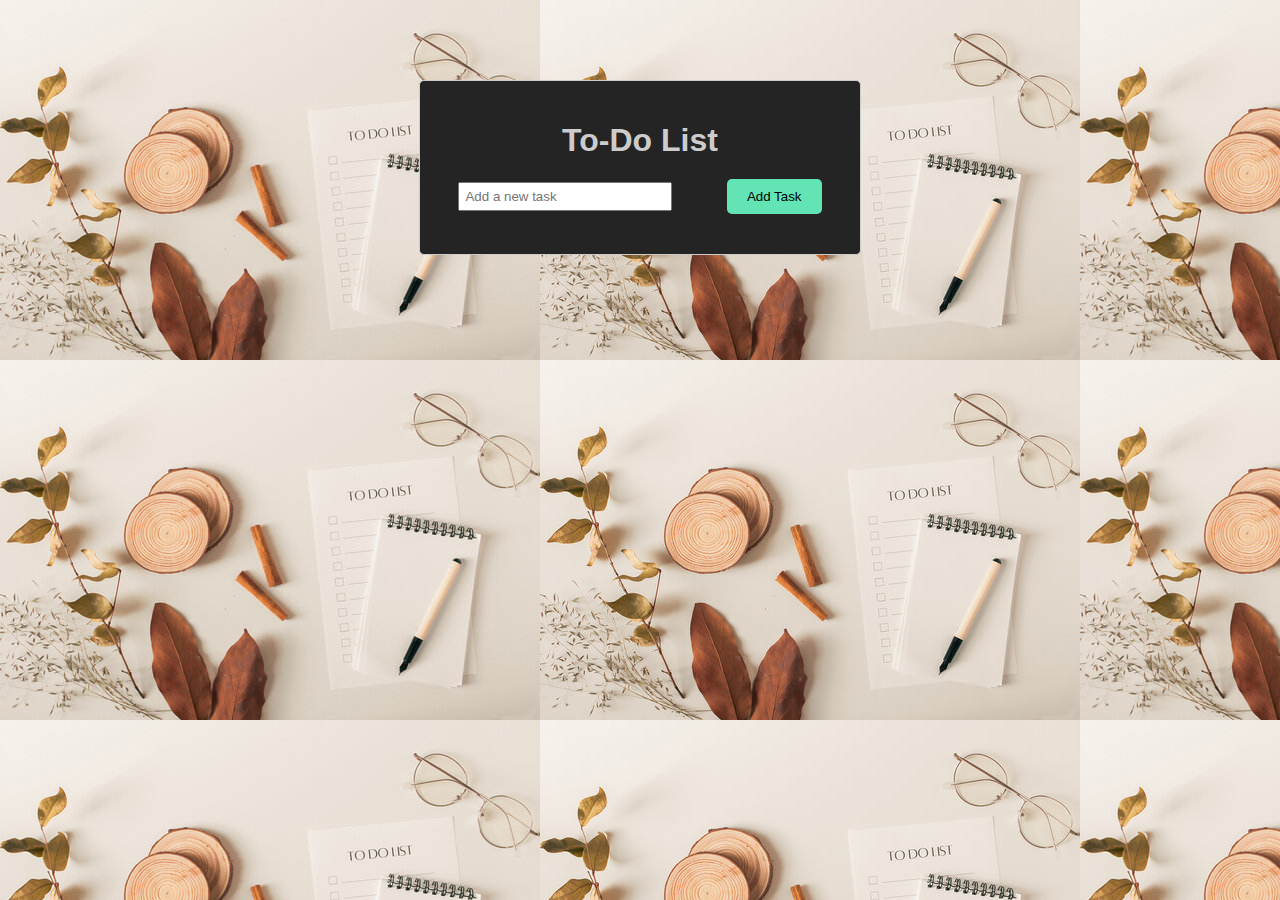
<file: to do list/index.html>
<!DOCTYPE html>
<html lang="en">
<head>
    <meta charset="UTF-8">
    <meta name="viewport" content="width=device-width, initial-scale=1.0">
    <title>To Do List</title>
    <link rel="stylesheet" href="style.css" >

</head>
<body>
    <div class="todo-container">
    
        <h1>To-Do List</h1>
        
        <input type="text" id="taskInput" placeholder="Add a new task">
        
        <button onclick="addTask()">Add Task</button>
        
        <ul id="taskList"></ul>
        
        </div>
        
        <script src="script.js"></script>
        
</body>
</html>
</file>
<file: to do list/style.css>
body {
    font-family: Arial, sans-serif;
    text-align: center;
    margin-top: 80px;
    background-image: url(bg.jpg);
   
    }

    .todo-container { width: 400px;
        margin: 0 auto;
        border: 1px solid #ccc;
        padding: 20px;
        border-radius: 5px;
        background-color: rgb(37, 36, 36);
        font-style: #ccc;
        
        
    }

    h1 {
    margin-bottom: 20px;
    color: #ccc;
     }
    
    input {
        width: 200px;
        padding: 5px;
        margin-right: 50px;
        color: #ccc;
     }
    
    button {
        padding: 10px 20px;
        cursor: pointer;
        background-color: #66ecbbf5;
        border: none;
        border-radius: 5px;
        display: inline-block;
        }

        button:hover {
        background-color: #0e8d82;
        }

        ul {
        list-style: none;
        padding:50 50;
        margin-top: 20px;
        text-align: left;
        color: #ccc;
        }
        
        li {
             margin-bottom: 10px;
        }
</file>
